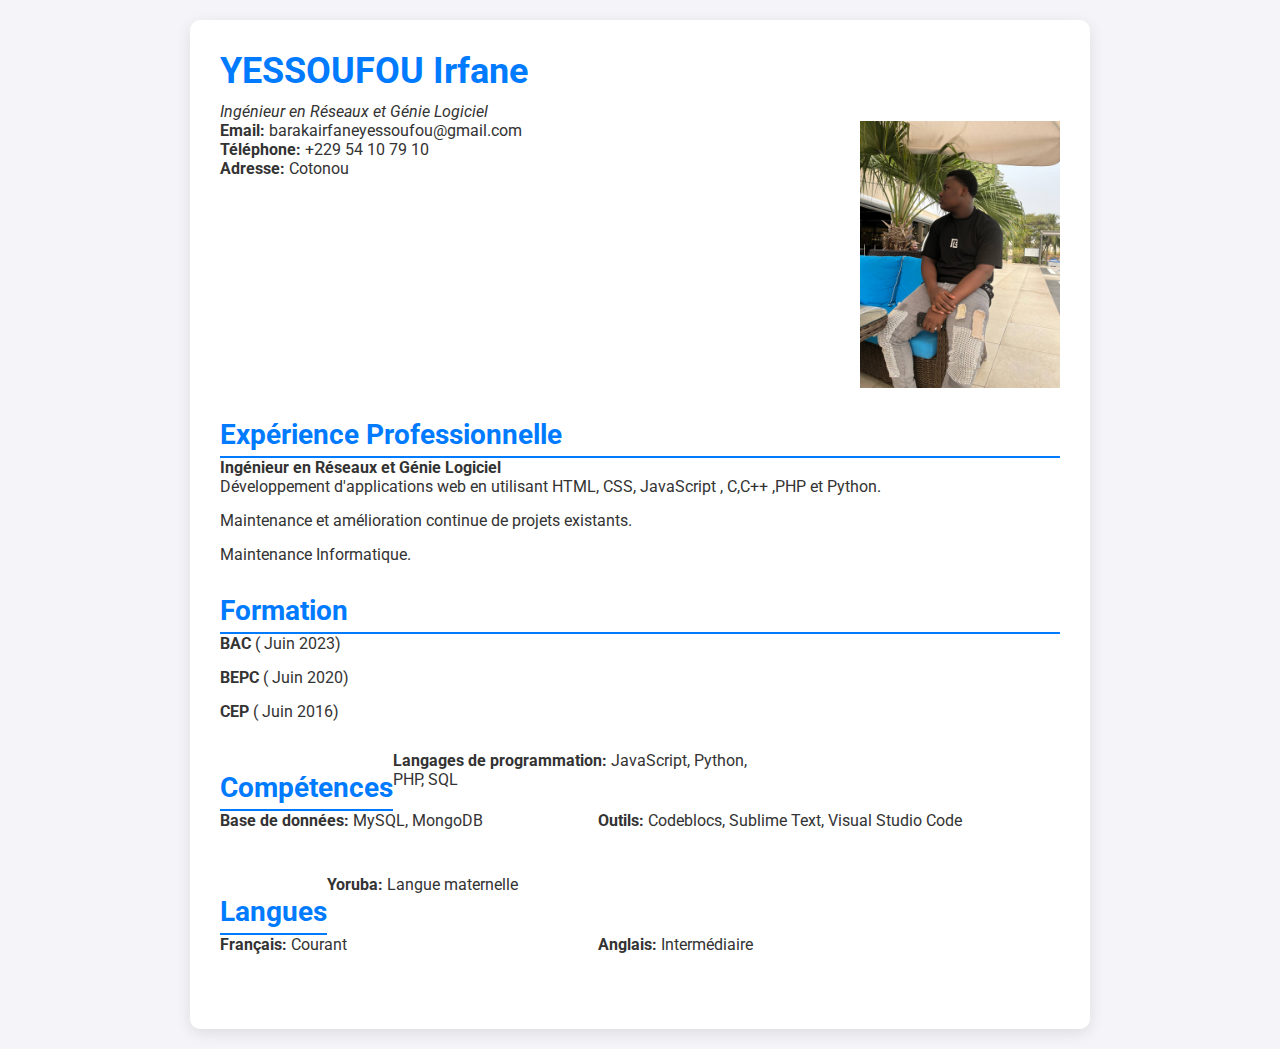
<file: Irfane/Cv.html>
<!DOCTYPE html>
<html lang="fr">
<head>
    <meta charset="UTF-8">
    <meta name="viewport" content="width=device-width, initial-scale=1.0">
    <title>Curriculum Vitae - YESSOUFOU Irfane</title>
    <link href="https://fonts.googleapis.com/css2?family=Roboto:wght@400;500;700&display=swap" rel="stylesheet">
    <style>
        
        * {
            margin: 0;
            padding: 0;
            box-sizing: border-box;
            font-family: 'Roboto', sans-serif;
        }

        body {
            background-color: #f4f4f9;
            color: #333;
            padding: 20px;
        }

        .container {
            width: 100%;
            max-width: 900px;
            margin: 0 auto;
            background-color: white;
            padding: 30px;
            border-radius: 10px;
            box-shadow: 0 4px 15px rgba(0, 0, 0, 0.1);
        }

        h1, h2, h3 {
            color: #007bff;
        }

        h1 {
            font-size: 36px;
            margin-bottom: 10px;
        }

        h2 {
            font-size: 28px;
            margin-top: 20px;
            border-bottom: 2px solid #007bff;
            padding-bottom: 5px;
        }

        h3 {
            font-size: 22px;
            margin-bottom: 10px;
        }

        .section {
            margin-bottom: 30px;
        }

        .section ul {
            list-style: none;
            padding-left: 20px;
        }

        .section li {
            font-size: 16px;
            margin-bottom: 8px;
        }

        .contact-info {
            display: flex;
            justify-content: space-between;
        }

        .contact-info div {
            font-size: 16px;
        }

        .contact-info span {
            font-weight: bold;
        }

        .experience ul, .education ul {
            list-style: none;
            padding-left: 0;
        }

        .experience li, .education li {
            font-size: 16px;
            margin-bottom: 15px;
        }

        .skills, .languages {
            display: flex;
            flex-wrap: wrap;
        }

        .skills div, .languages div {
            width: 45%;
            margin-bottom: 15px;
            font-size: 16px;
        }

        .skills span, .languages span {
            font-weight: bold;
        }
    </style>
</head>
<body>
    <div class="container">
        
        <header>
            <h1>YESSOUFOU Irfane</h1>
            <p><em>Ingénieur en Réseaux et Génie Logiciel</em></p>
        </header>

        
        <div class="section contact-info">
            <div>
                <span>Email:</span> barakairfaneyessoufou@gmail.com<br>
                <span>Téléphone:</span> +229 54 10 79 10<br>
                <span>Adresse:</span> Cotonou 
            </div>
            <div>
               <img src="Moi2.jpg"alt="Photo"  width="200"align="left">
            </div>
        </div>

        
        <section class="section experience">
            <h2>Expérience Professionnelle</h2>
            <ul>
                <li>
                    <strong>Ingénieur en Réseaux et Génie Logiciel</strong>
                    <ul>
                        <li>Développement d'applications web en utilisant HTML, CSS, JavaScript , C,C++ ,PHP et Python.</li>
                        <li>Maintenance et amélioration continue de projets existants.</li>
                        <li>Maintenance Informatique.</li>
                        
                    </ul>
                </li>
                
                </li>
            </ul>
        </section>

        
        <section class="section education">
            <h2>Formation</h2>
            <ul>
                <li>
                    <strong>BAC</strong> ( Juin 2023)
                    
                </li>
                <li>
                    <strong>BEPC </strong> ( Juin 2020)
                    
                </li>
                <li>
                    <strong>CEP</strong> ( Juin 2016)
                </li>
            </ul>
        </section>

        
        <section class="section skills">
            <h2>Compétences</h2>
            <div><span>Langages de programmation:</span> JavaScript, Python, PHP, SQL</div>
            
            <div><span>Base de données:</span> MySQL, MongoDB</div>
            <div><span>Outils:</span> Codeblocs, Sublime Text, Visual Studio Code  </div>
        </section>

        <!-- Languages Section -->
        <section class="section languages">
            <h2>Langues</h2>
            <div><span>Yoruba:</span> Langue maternelle</div>
            <div><span>Français:</span> Courant</div>
            <div><span>Anglais:</span> Intermédiaire</div>
            
        </section>
    </div>
</body>
</html>
</file>
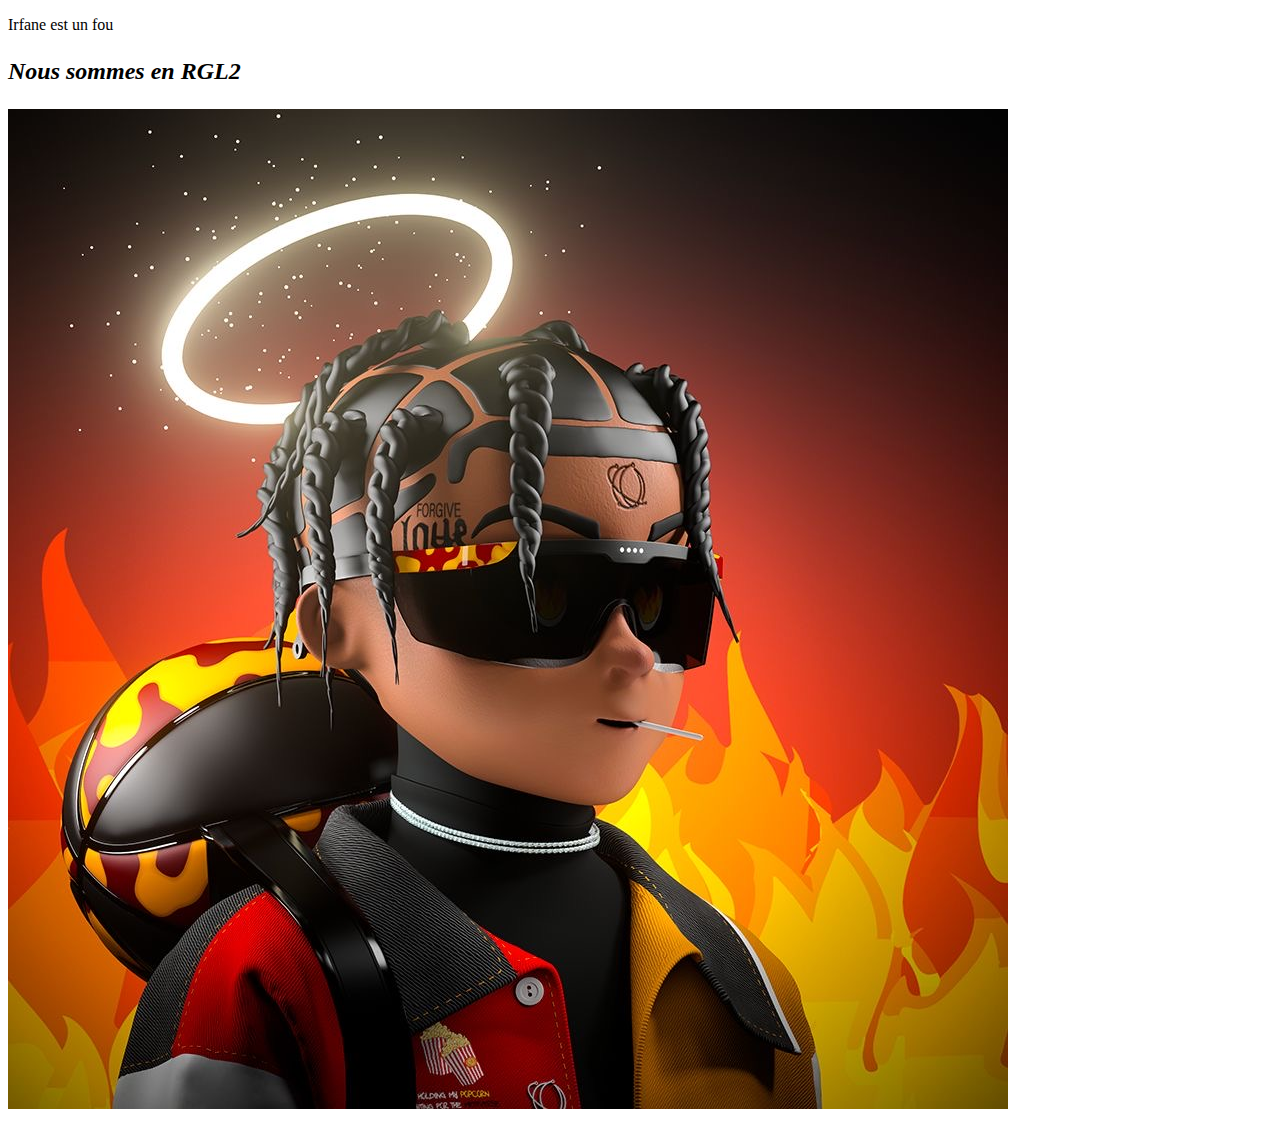
<file: Irfane/Mapage.html>
<!DOCTYPE html>
<html> 
    <head> 
        <meta charset="UTF-8">
        <title>Ma premiere page</title>
    </head>
    <body> 
    </h1><p> Irfane est un fou </p></h1>
    <h2><p><strong><i> Nous sommes en RGL2 </i></strong></P></h2>
    <img src="Irfane.jpg" alt="Mon Image">
    </body>
</html>
</file>
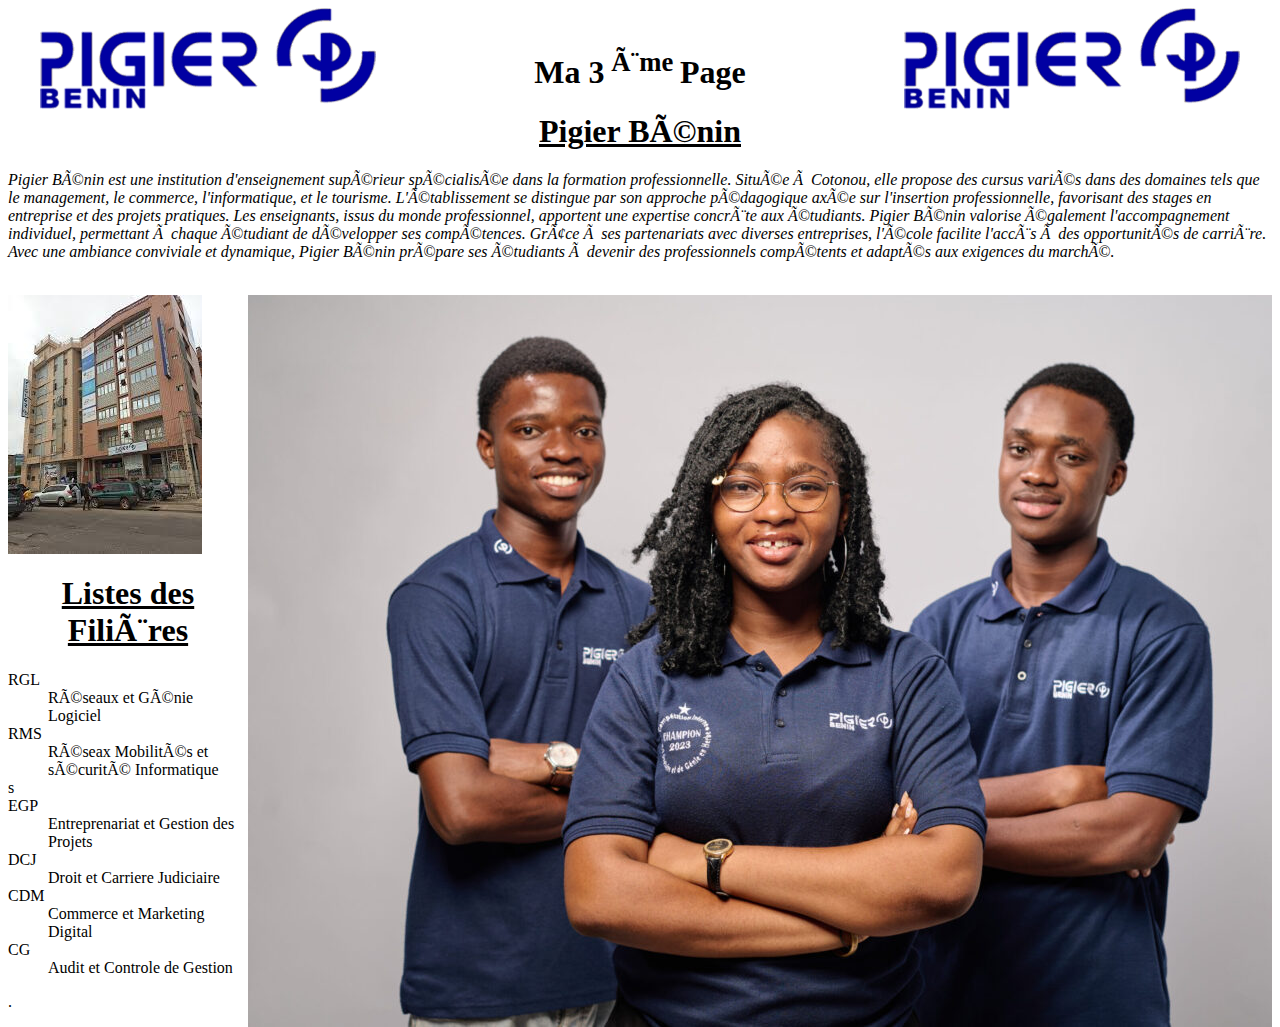
<file: Irfane/Page 3.html>
<!DOCTYPE html>
<html lang="en">
    <head>
        <meta charset="Uft-8">
        <meta name="viewport" content="wid<!DOCTYPE html>
<html lang="en">
    
        <title> Page 3</title>
    </head>
    <body>
        <img src="photo.png" alt="Logo" align="left"/>
        <img src="photo.png" alt="Logo" align="right"/>
        <br>
       <center> <h1> Ma 3<sup> ème </sup> Page </h1></center>
        <center> <u> <h1>Pigier Bénin</h1> </u></center>
        <p>
            <em>
        Pigier Bénin est une institution d'enseignement supérieur spécialisée dans la formation professionnelle. Située à Cotonou, elle propose des cursus variés dans des domaines tels que le management, le commerce, l'informatique, et le tourisme. L'établissement se distingue par son approche pédagogique axée sur l'insertion professionnelle, favorisant des stages en entreprise et des projets pratiques. Les enseignants, issus du monde professionnel, apportent une expertise concrète aux étudiants. Pigier Bénin valorise également l'accompagnement individuel, permettant à chaque étudiant de développer ses compétences. Grâce à ses partenariats avec diverses entreprises, l'école facilite l'accès à des opportunités de carrière. Avec une ambiance conviviale et dynamique, Pigier Bénin prépare ses étudiants à devenir des professionnels compétents et adaptés aux exigences du marché.
    </em>
    </p>

<br>

<img src="Pigier .jpg" alt="Classe" align="center"/>
<img src="Pigier3.jpg" alt="Classe" align="right" />
<center><h1> <u>Listes des Filières</u></h1> </center>
<dl>
<dt>RGL</dt>
<dd>Réseaux et Génie Logiciel</dd>
<dt> RMS</dt>
<dd> Réseax Mobilités et sécurité Informatique </dd>s
<dt> EGP</dt>
<dd> Entreprenariat et Gestion des Projets</dd>
<dt> DCJ</dt>
<dd> Droit et Carriere Judiciaire</dd>
<dt> CDM</dt>
<dd> Commerce et Marketing Digital</dd>
<dt> CG</dt>
<dd> Audit et Controle de Gestion</dd>


</dl>


.

    </body>
    <footer> 
        <a href="Page2.html"   align="left" />
    </footer>
</html>
</file>
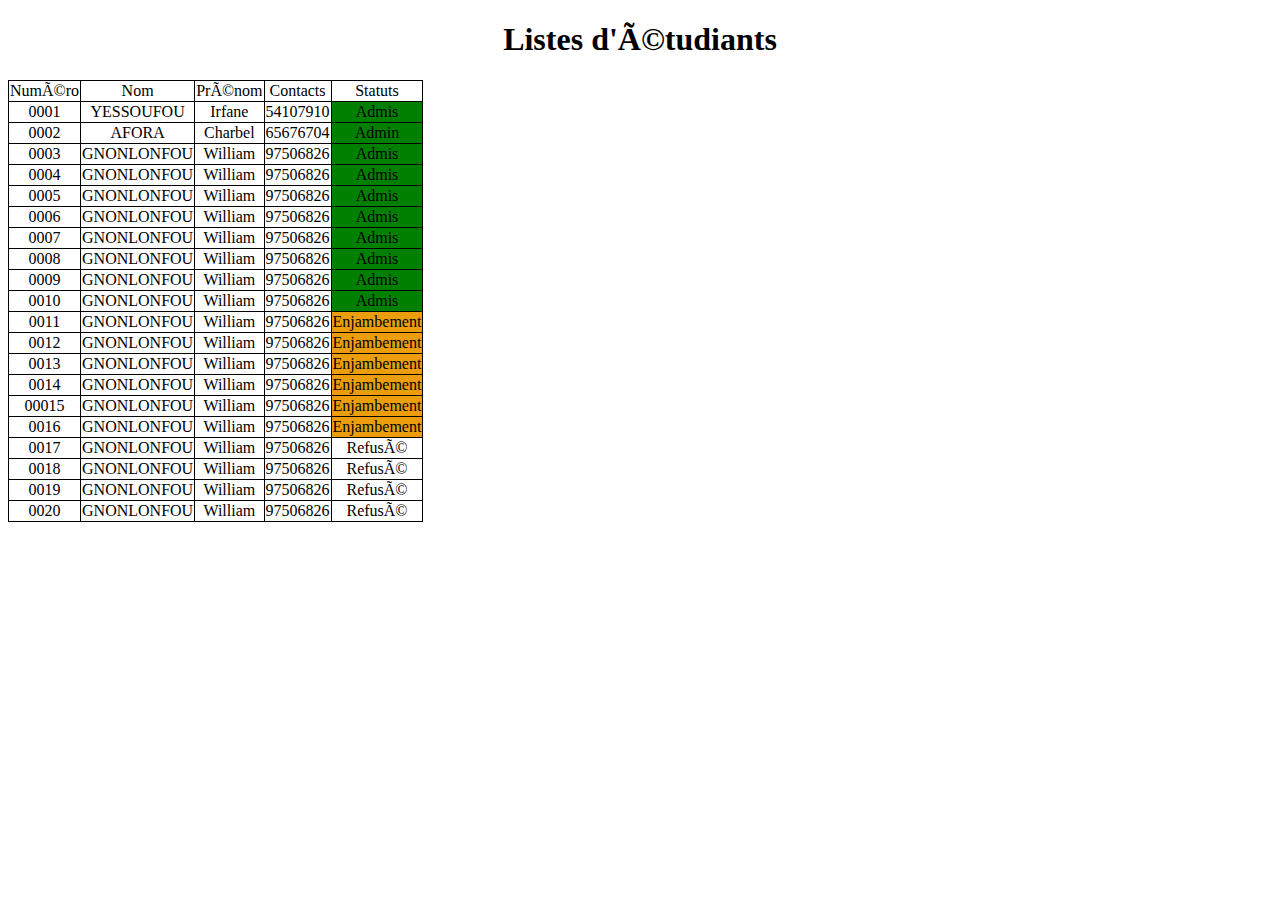
<file: Irfane/Page 5.html>
<!DOCTYPE html>
<html>
    <head>
        <meta charset="Uft-8">
        <title> Tableaux Etudiants</title>
        <link rel="stylesheet" href="css/Style.css">
    </head>
    <body>
        <center> <h1>Listes d'étudiants</h1> </center>
        <table border="1">
            
        <tr>
            <td> Numéro </td>
            <td> Nom </td>
            <td> Prénom</td>
            <td> Contacts</td>
            <td> Statuts </td>
        </tr>
        <tr>
            <td> 0001</td>
            <td> YESSOUFOU </td>
            <td> Irfane </td>
            <td> 54107910</td>
            <td class="admis"> Admis</td>
        </tr>
        <tr>
            <td> 0002</td>
            <td> AFORA</td>
            <td> Charbel </td>
            <td> 65676704</td>
            <td class="admis"> Admin</td>

        </tr>
        
        <tr>
            <td> 0003</td>
            <td> GNONLONFOU</td>
            <td> William</td>
            <td> 97506826</td>
            <td class="admis"> Admis</td>
        </tr>
        <tr>
            <td> 0004</td>
            <td> GNONLONFOU</td>
            <td> William</td>
            <td> 97506826</td>
            <td class="admis"> Admis</td>
        </tr>
        <tr>
            <td> 0005</td>
            <td> GNONLONFOU</td>
            <td> William</td>
            <td> 97506826</td>
            <td class="admis"> Admis</td>
        </tr>
        <tr>
            <td> 0006</td>
            <td> GNONLONFOU</td>
            <td> William</td>
            <td> 97506826</td>
            <td class="admis" > Admis</td>
        </tr>
        
        <tr>
            <td> 0007</td>
            <td> GNONLONFOU</td>
            <td> William</td>
            <td> 97506826</td>
            <td class="admis"> Admis</td>
        </tr>
        <tr>
            <td> 0008</td>
            <td> GNONLONFOU</td>
            <td> William</td>
            <td> 97506826</td>
            <td class="admis"> Admis</td>
        </tr>
        <tr>
            <td> 0009</td>
            <td> GNONLONFOU</td>
            <td> William</td>
            <td> 97506826</td>
            <td class="admis"> Admis</td>
        </tr>
        <tr>
            <td> 0010</td>
            <td> GNONLONFOU</td>
            <td> William</td>
            <td> 97506826</td>
            <td class="admis"> Admis</td>
        </tr>
        <tr>
            <td> 0011</td>
            <td> GNONLONFOU</td>
            <td> William</td>
            <td> 97506826</td>
            <td class="enjambement"> Enjambement</td>
        </tr>
        <tr>
            <td> 0012</td>
            <td> GNONLONFOU</td>
            <td> William</td>
            <td> 97506826</td>
            <td class="enjambement"> Enjambement</td>
        </tr>
        <tr>
            <td> 0013</td>
            <td> GNONLONFOU</td>
            <td> William</td>
            <td> 97506826</td>
            <td class="enjambement"> Enjambement</td>
        </tr>
        <tr>
            <td> 0014</td>
            <td> GNONLONFOU</td>
            <td> William</td>
            <td> 97506826</td>
            <td class="enjambement"> Enjambement</td>
        </tr>
        <tr>
            <td> 00015</td>
            <td> GNONLONFOU</td>
            <td> William</td>
            <td> 97506826</td>
            <td class="enjambement"> Enjambement</td>
        </tr>
        <tr>
            <td> 0016</td>
            <td> GNONLONFOU</td>
            <td> William</td>
            <td> 97506826</td>
            <td class="enjambement"> Enjambement</td>
        </tr>
        <tr>
            <td> 0017</td>
            <td> GNONLONFOU</td>
            <td> William</td>
            <td> 97506826</td>
            <td class="refusé"> Refusé</td>
        </tr>
        <tr>
            <td> 0018</td>
            <td> GNONLONFOU</td>
            <td> William</td>
            <td> 97506826</td>
            <td class="refusé"> Refusé</td>
        </tr>
        <tr>
            <td> 0019</td>
            <td> GNONLONFOU</td>
            <td> William</td>
            <td> 97506826</td>
            <td class="refusé"> Refusé</td>
        </tr>
        <tr>
            <td> 0020</td>
            <td> GNONLONFOU</td>
            <td> William</td>
            <td> 97506826</td>
            <td class="refusé"> Refusé</td>



        

    </table>
    </body>
</html>
</file>
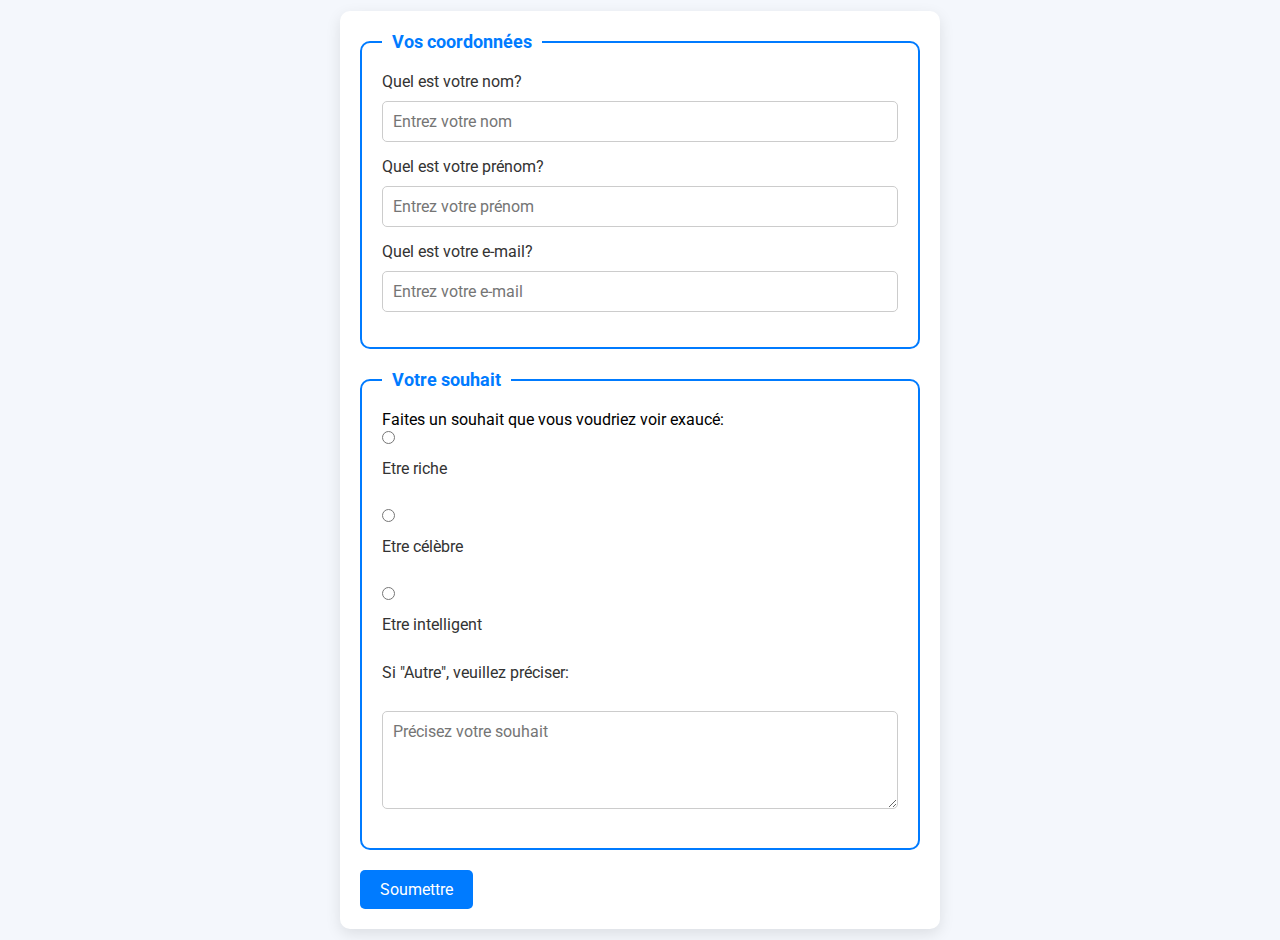
<file: Irfane/Page 6.html>
<!DOCTYPE html>
<html lang="en" dir="ltr">
  <head>
    <meta charset="utf-8">
    <meta name="viewport" content="width=device-width, initial-scale=1.0">
    <title>Formulaire de Souhait</title>
    <link href="https://fonts.googleapis.com/css2?family=Roboto:wght@400;500;700&display=swap" rel="stylesheet">
    <style>
      /* Global Reset */
      * {
        margin: 0;
        padding: 0;
        box-sizing: border-box;
        font-family: 'Roboto', sans-serif;
      }

      /* Body Styles */
      body {
        background-color: #f4f7fc;
        display: flex;
        justify-content: center;
        align-items: center;
        height: 100vh;
        margin: 20px;
      }

      /* Form Container */
      form {
        background-color: white;
        padding: 20px;
        border-radius: 10px;
        box-shadow: 0 5px 15px rgba(0, 0, 0, 0.1);
        width: 100%;
        max-width: 600px;
      }

      /* Fieldset Styles */
      fieldset {
        border: 2px solid #007bff;
        border-radius: 10px;
        padding: 20px;
        margin-bottom: 20px;
      }

      /* Legend Styles */
      legend {
        font-size: 18px;
        font-weight: 700;
        color: #007bff;
        padding: 0 10px;
      }

      /* Label Styles */
      label {
        font-size: 16px;
        color: #333;
        margin-bottom: 10px;
        display: block;
      }

      /* Input and Textarea Styles */
      input[type="text"],
      input[type="radio"],
      textarea {
        font-size: 16px;
        padding: 10px;
        margin-bottom: 15px;
        width: 100%;
        border: 1px solid #ccc;
        border-radius: 5px;
        transition: border-color 0.3s ease;
      }

      input[type="radio"] {
        width: auto;
        margin-right: 10px;
      }

      textarea {
        resize: vertical;
      }

      input[type="text"]:focus,
      textarea:focus {
        border-color: #007bff;
        outline: none;
      }

      /* Button Styles */
      button {
        background-color: #007bff;
        color: white;
        font-size: 16px;
        padding: 10px 20px;
        border: none;
        border-radius: 5px;
        cursor: pointer;
        transition: background-color 0.3s ease;
      }

      button:hover {
        background-color: #0056b3;
      }

      /* Responsive Design */
      @media (max-width: 768px) {
        form {
          width: 100%;
          padding: 15px;
        }
      }
    </style>
  </head>
  <body>
    <form method="post" action="index.html">
      <fieldset>
        <legend>Vos coordonnées</legend>
        <label for="nom">Quel est votre nom?</label>
        <input type="text" name="nom" id="nom" tabindex="10" placeholder="Entrez votre nom" required><br>

        <label for="prenom">Quel est votre prénom?</label>
        <input type="text" name="prenom" id="prenom" tabindex="20" placeholder="Entrez votre prénom" required><br>

        <label for="email">Quel est votre e-mail?</label>
        <input type="text" name="email" id="email" tabindex="30" placeholder="Entrez votre e-mail" required><br>
      </fieldset>

      <fieldset>
        <legend>Votre souhait</legend>
        <p>
          Faites un souhait que vous voudriez voir exaucé:<br>
          <input type="radio" name="souhait" value="riche" id="riche" tabindex="40" required>
          <label for="riche">Etre riche</label><br>
          <input type="radio" name="souhait" value="celebre" id="celebre" tabindex="50">
          <label for="celebre">Etre célèbre</label><br>
          <input type="radio" name="souhait" value="intelligent" id="intelligent" tabindex="60">
          <label for="intelligent">Etre intelligent</label><br>
        </p>

        <p>
          <label for="precisions">Si "Autre", veuillez préciser:</label><br>
          <textarea name="precisions" id="precisions" cols="40" rows="4" tabindex="70" placeholder="Précisez votre souhait"></textarea>
        </p>
      </fieldset>

      <button type="submit">Soumettre</button>
    </form>
  </body>
</html>
</file>
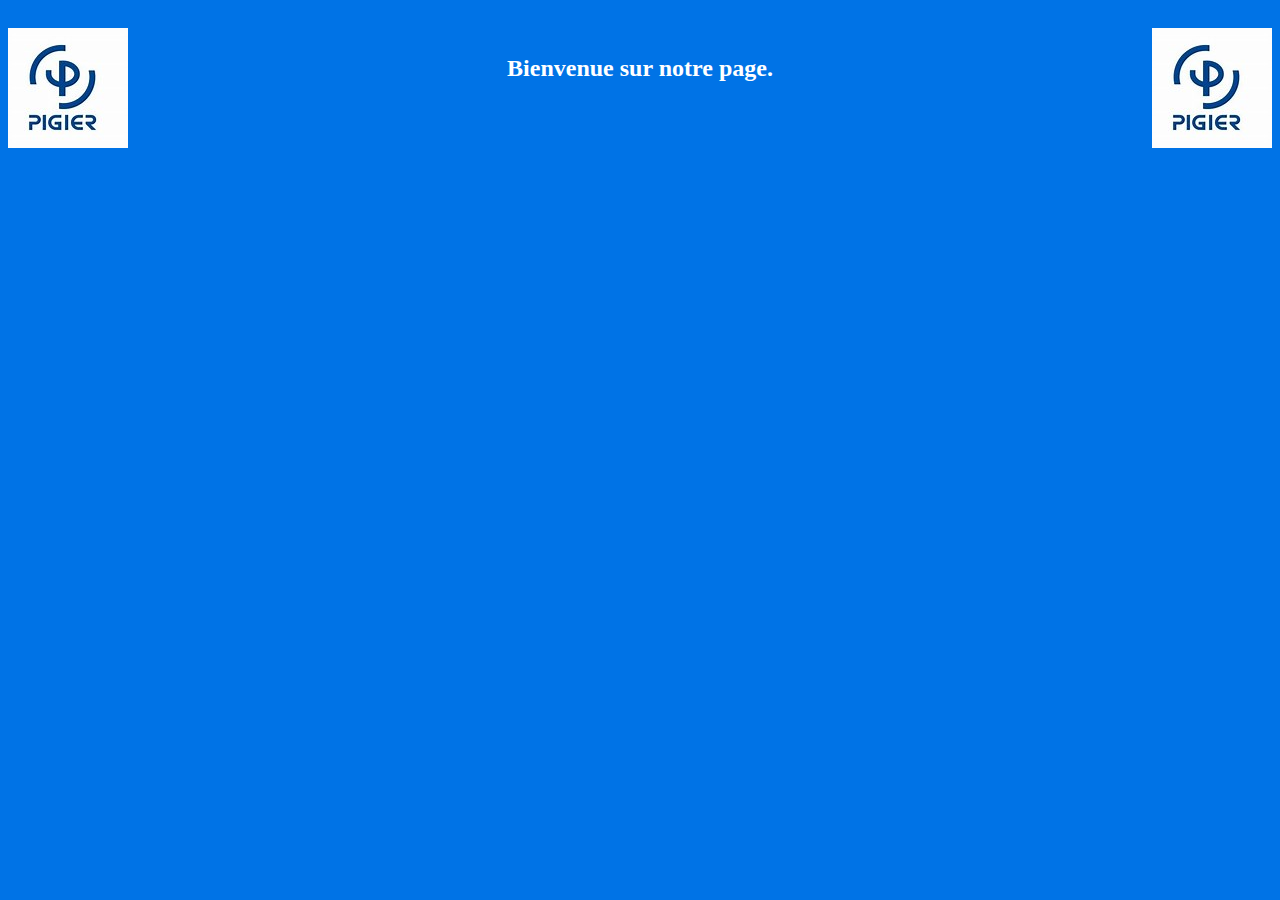
<file: Irfane/Page1.html>
<!DOCTYPE html>
<html lang="en">
<head>
    <meta charset="UTF-8">
    <link rel="stylesheet" href="Page1.css">
    <title>Ma premiere page</title>
   
</head>
<body>
    <img src="PIGIERa.jpg" alt="Photo" align="left">
    <img src="PIGIERa.jpg" alt="Photo" align="Right">
    <br>

   <center>Bienvenue sur notre page.</center>

</body>
</html>
</file>
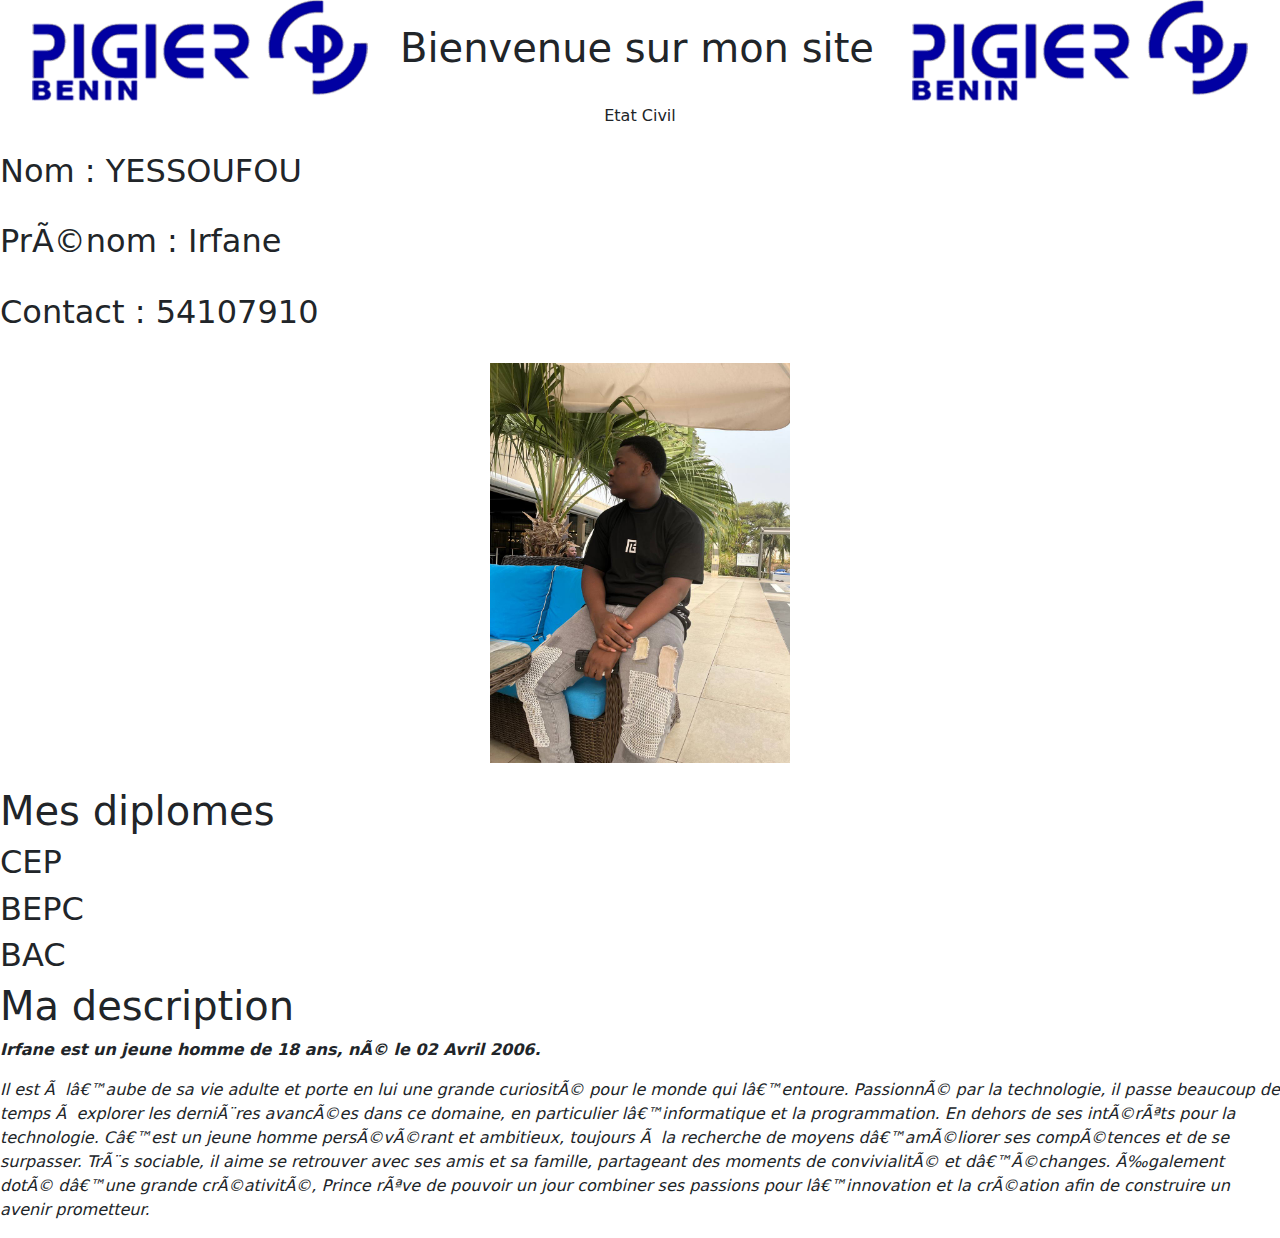
<file: Irfane/Page2.html>
<!DOCTYPE html>
<html>
    <head>
        <meta charset="Uft-8">
        <title> Page 2</title>
        <link href="https://cdn.jsdelivr.net/npm/bootstrap@5.3.3/dist/css/bootstrap.min.css" rel="stylesheet" integrity="sha384-QWTKZyjpPEjISv5WaRU9OFeRpok6YctnYmDr5pNlyT2bRjXh0JMhjY6hW+ALEwIH" crossorigin="anonymous">

    </head>
    <body>
        <style>
            background-color: #f0f0f0;
        </style>
        
        <img src="photo.png" alt="Logo pigier" align ="left"/>
        <img src="photo.png" alt="Logo pigier" align="right"/>
        <br>
        <h1> Bienvenue sur mon site </h1>
               <br>
              <center>Etat Civil</center> 
              <br>
              <h2> Nom : YESSOUFOU </h2><br>
              <h2> Prénom : Irfane </h2><br>
              <h2> Contact : 54107910 </h2><br>
              <div align="center">
               
                  

    
                <a href="Page 3.html"><img src="Moi2.jpg" alt="Photo" width="300"/></a>


              </div><br>
              <h1> Mes diplomes </h1>
              <li> <H2> CEP</H2></li>
              <li> <h2> BEPC</h2></li>
              <li> <h2> BAC</h2></li>
              <h1> Ma description</h1>
              <p ><em><strong>Irfane est un jeune homme de 18 ans, né le 02 Avril 2006.</strong></em></p>
              <p ><em> Il est à l’aube de sa vie adulte et porte en lui une grande curiosité pour le monde qui l’entoure.
    Passionné par la technologie, il passe beaucoup de temps à explorer les dernières avancées dans ce domaine, en particulier l’informatique et la programmation.
    En dehors de ses intérêts pour la technologie.
     C’est un jeune homme persévérant et ambitieux, toujours à la recherche de moyens d’améliorer ses compétences et de se surpasser.
    Très sociable, il aime se retrouver avec ses amis et sa famille, partageant des moments de convivialité et d’échanges.
    Également doté d’une grande créativité, Prince rêve de pouvoir un jour combiner ses passions pour l’innovation et la création afin de construire un avenir prometteur.</em></p>

              

              <script src="https://cdn.jsdelivr.net/npm/bootstrap@5.3.3/dist/js/bootstrap.bundle.min.js" integrity="sha384-YvpcrYf0tY3lHB60NNkmXc5s9fDVZLESaAA55NDzOxhy9GkcIdslK1eN7N6jIeHz" crossorigin="anonymous"></script>

    </body>
</html>
</file>
<file: Irfane/css/Style.css>
table{
    border-collapse:collapse
}
th,td{
    border: 1px solid black;
    text-align: center;
}
.admis {
    background-color:green;
}
.enjambement {
    background-color: rgba(235, 155, 7, 0.979);
}
.refusé {
    background-color: rgba(235, 7, 7, 0.979);
}
</file>
<file: Irfane/Page1.css>
body{
    background-color: #0073e6;
    color: white;
    text-align: center;
    padding: 20px 0;
    font-size: 24px;
    font-weight: bold;
}
</file>
